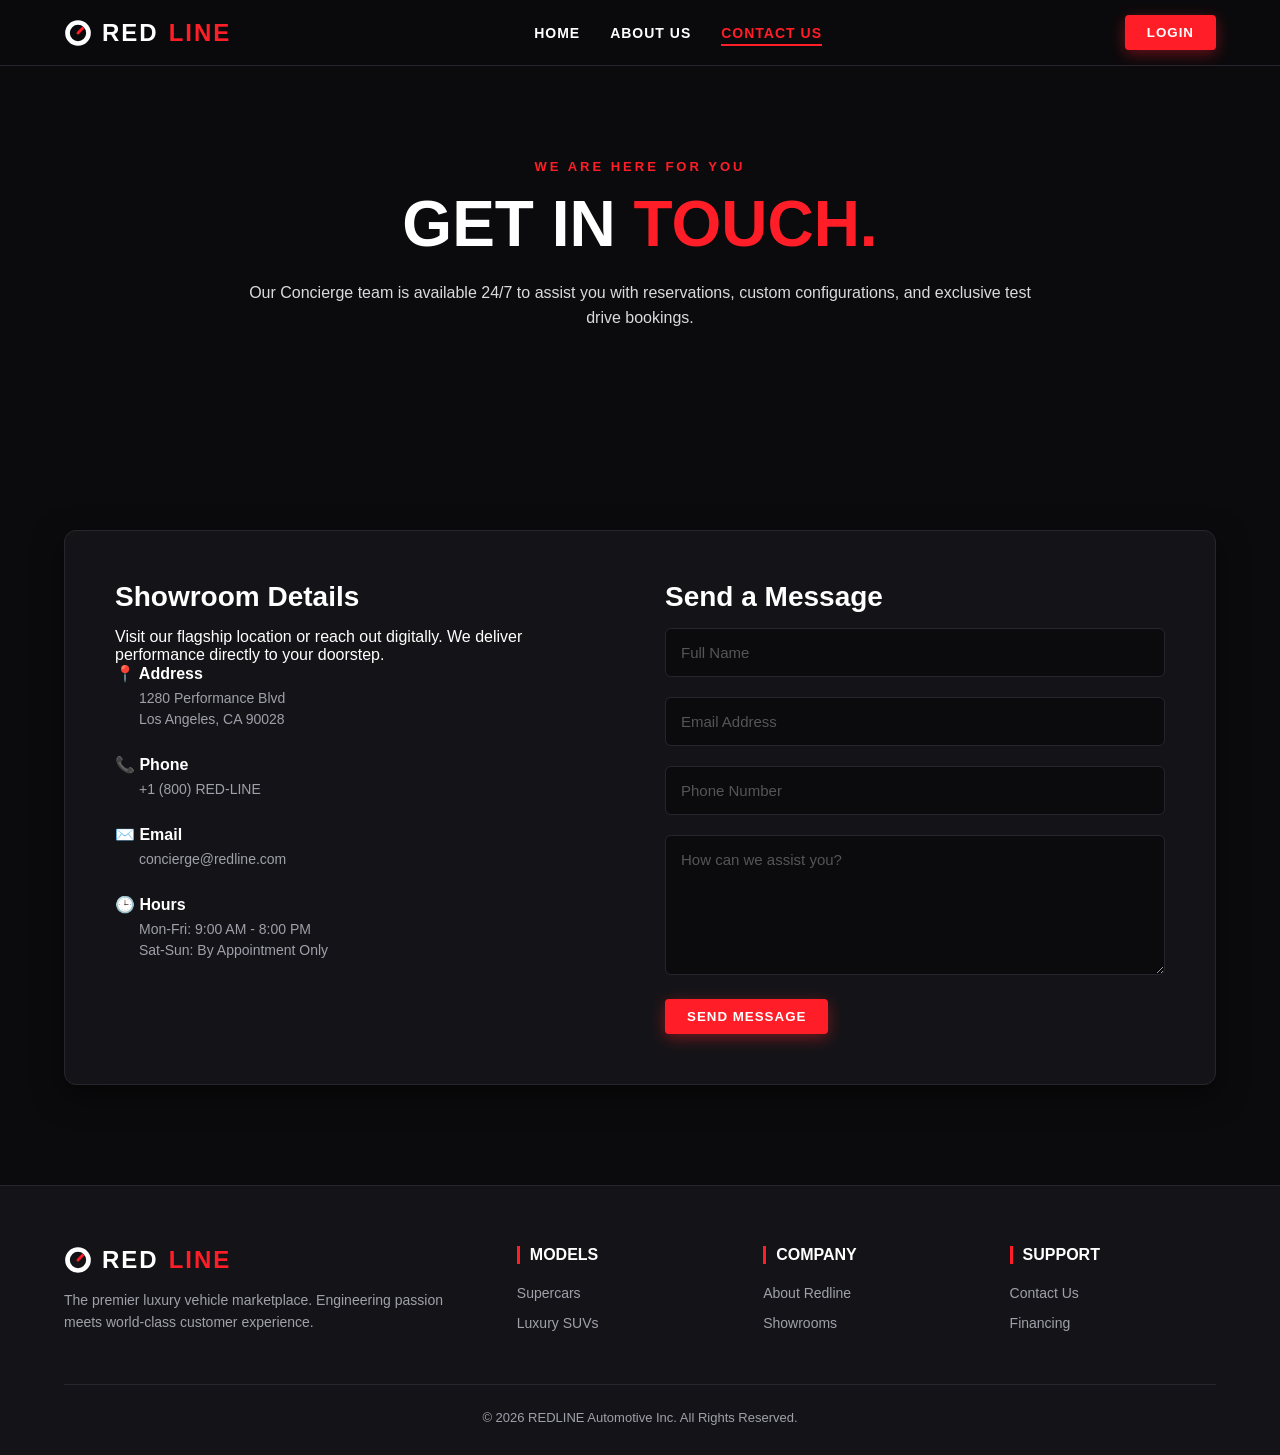
<file: frontend/contact-us.html>
<!DOCTYPE html>
<html lang="en">
<head>
  <meta charset="UTF-8">
  <meta name="viewport" content="width=device-width, initial-scale=1.0">
  <title>Contact REDLINE | Get in Touch</title>
  
  <!-- Linking to your newly named CSS file -->
  <link rel="stylesheet" href="index.css">
</head>
<body>

  <!-- Web Component Header (Loaded from index.js) -->
  <site-header></site-header>

  <!-- HERO SECTION -->
  <section class="hero contact-hero">
    <video autoplay loop muted playsinline class="hero-video">
      <source src="videos/contact-us-hero.mp4" type="video/mp4">
    </video>
    <div class="hero-overlay"></div>

    <div class="hero-content centered-hero">
      <span class="hero-tag">We are here for you</span>
      <h1 class="hero-title">GET IN <span>TOUCH.</span></h1>
      <p class="hero-desc">
        Our Concierge team is available 24/7 to assist you with reservations, custom configurations, and exclusive test drive bookings.
      </p>
    </div>
  </section>

  <!-- CONTACT FORM SECTION -->
  <section class="contact-section">
    <div class="contact-grid">
      
      <!-- Left Side: Information -->
      <div class="contact-info">
        <h3>Showroom Details</h3>
        <p class="contact-subtitle">Visit our flagship location or reach out digitally. We deliver performance directly to your doorstep.</p>
        
        <div class="info-item">
          <strong><span class="icon-red">📍</span> Address</strong>
          <p>1280 Performance Blvd<br>Los Angeles, CA 90028</p>
        </div>
        
        <div class="info-item">
          <strong><span class="icon-red">📞</span> Phone</strong>
          <p>+1 (800) RED-LINE</p>
        </div>
        
        <div class="info-item">
          <strong><span class="icon-red">✉️</span> Email</strong>
          <p>concierge@redline.com</p>
        </div>

        <div class="info-item">
          <strong><span class="icon-red">🕒</span> Hours</strong>
          <p>Mon-Fri: 9:00 AM - 8:00 PM<br>Sat-Sun: By Appointment Only</p>
        </div>
      </div>

      <!-- Right Side: Form -->
      <!-- <div class="contact-form-wrapper">
        <h3>Send a Message</h3>
        <form id="contact-form">
          <div class="form-group">
            <input type="text" class="form-control" placeholder="Full Name" required>
          </div>
          <div class="form-group">
            <input type="email" class="form-control" placeholder="Email Address" required>
          </div>
          <div class="form-group">
            <input type="tel" class="form-control" placeholder="Phone Number">
          </div>
          <div class="form-group">
            <textarea class="form-control" placeholder="How can we assist you?" required></textarea>
          </div>
          <button type="submit" class="btn-red btn-full">Send Message</button>
        </form>
      </div> -->

      <div class="contact-form-wrapper">
    <h3>Send a Message</h3>

    <form id="contact-form">

        <div class="form-group">
            <input
                type="text"
                id="name"
                name="name"
                class="form-control"
                placeholder="Full Name"
                required
            >
        </div>

        <div class="form-group">
            <input
                type="email"
                id="email"
                name="email"
                class="form-control"
                placeholder="Email Address"
                required
            >
        </div>

        <div class="form-group">
            <input
                type="tel"
                id="phone"
                name="phone"
                class="form-control"
                placeholder="Phone Number"
            >
        </div>

        <div class="form-group">
            <textarea
                id="message"
                name="message"
                class="form-control"
                placeholder="How can we assist you?"
                rows="5"
                required
            ></textarea>
        </div>

        <button type="submit" class="btn-red btn-full">
            Send Message
        </button>

    </form>
</div>


    </div>
  </section>

  <!-- Web Component Footer (Loaded from index.js) -->
  <site-footer></site-footer>

  <!-- Toast Notification -->
  <div class="toast" id="toast">Message Notification</div>

  <!-- Linking to your JS file -->
  <script src="index.js"></script>
</body>
</html>
</file>
<file: frontend/index.css>
/* ==========================================================================
   1. BRAND COLORS & GLOBAL STYLES (Black, Red, White)
   ========================================================================== */
:root {
  --bg-black: #0b0b0d;
  --card-black: #141418;
  --brand-red: #ff1e27;
  --brand-red-glow: rgba(255, 30, 39, 0.4);
  --text-white: #ffffff;
  --text-gray: #a0a0aa;
  --border-dark: #26262e;
  --transition-smooth: all 0.3s cubic-bezier(0.4, 0, 0.2, 1);
}

* {
  margin: 0;
  padding: 0;
  box-sizing: border-box;
  font-family: 'Segoe UI', Roboto, Helvetica, Arial, sans-serif;
}

body {
  background-color: var(--bg-black);
  color: var(--text-white);
  overflow-x: hidden;
}

::-webkit-scrollbar { width: 8px; }
::-webkit-scrollbar-track { background: var(--bg-black); }
::-webkit-scrollbar-thumb { background: var(--brand-red); border-radius: 4px; }

@keyframes fadeIn {
  from { opacity: 0; transform: translateY(20px); }
  to { opacity: 1; transform: translateY(0); }
}

/* ==========================================================================
   2. HEADER & NAVIGATION
   ========================================================================== */
header {
  position: fixed;
  top: 0;
  width: 100%;
  z-index: 1000;
  background: rgba(11, 11, 13, 0.9);
  backdrop-filter: blur(12px);
  border-bottom: 1px solid var(--border-dark);
  padding: 15px 5%;
  display: flex;
  justify-content: space-between;
  align-items: center;
}

.logo {
  font-size: 24px;
  font-weight: 900;
  letter-spacing: 2px;
  color: var(--text-white);
  text-decoration: none;
  display: flex;
  align-items: center;
  gap: 10px;
}

.logo-icon {
  width: 28px;
  height: 28px;
  stroke: var(--text-white);
}

.logo span {
  color: var(--brand-red);
}

.nav-links {
  display: flex;
  list-style: none;
  gap: 30px;
}

.nav-links a {
  color: var(--text-white);
  text-decoration: none;
  font-weight: 600;
  font-size: 14px;
  text-transform: uppercase;
  letter-spacing: 1px;
  position: relative;
  padding: 5px 0;
  transition: var(--transition-smooth);
}

.nav-links a::after {
  content: '';
  position: absolute;
  bottom: 0;
  left: 0;
  width: 0%;
  height: 2px;
  background: var(--brand-red);
  transition: var(--transition-smooth);
}

/* Active Nav Link Styling */
.nav-links a:hover, 
.nav-links a.active {
  color: var(--brand-red);
}

.nav-links a:hover::after, 
.nav-links a.active::after {
  width: 100%;
}

.btn-red {
  background: var(--brand-red);
  color: var(--text-white);
  padding: 10px 22px;
  border: none;
  border-radius: 4px;
  font-weight: 700;
  cursor: pointer;
  text-transform: uppercase;
  letter-spacing: 1px;
  transition: var(--transition-smooth);
  box-shadow: 0 4px 15px var(--brand-red-glow);
}

.btn-red:hover {
  background: #e00010;
  transform: translateY(-2px);
  box-shadow: 0 6px 20px var(--brand-red);
}

/* ==========================================================================
   3. HERO SECTION (WITH VIDEO)
   ========================================================================== */
.hero {
  position: relative;
  min-height: 100vh;
  padding: 130px 5% 60px;
  display: flex;
  align-items: center;
  justify-content: space-between;
  overflow: hidden; 
}

.hero-video {
  position: absolute;
  top: 0;
  left: 0;
  width: 100%;
  height: 100%;
  object-fit: cover; 
  z-index: 0;
}

.hero-overlay {
  position: absolute;
  top: 0;
  left: 0;
  width: 100%;
  height: 100%;
  background: linear-gradient(90deg, rgba(11, 11, 13, 0.9) 0%, rgba(11, 11, 13, 0.4) 100%);
  z-index: 1;
}

.hero-content {
  position: relative; 
  z-index: 2;
  max-width: 550px;
  animation: fadeIn 1.5s ease-out;
}

.hero-tag {
  color: var(--brand-red);
  font-weight: 700;
  text-transform: uppercase;
  letter-spacing: 3px;
  font-size: 13px;
  margin-bottom: 15px;
  display: block;
}

.hero-title {
  font-size: 64px; 
  font-weight: 900;
  line-height: 1.1;
  margin-bottom: 20px;
}

.hero-title span {
  color: var(--brand-red);
}

.hero-desc {
  color: rgba(255, 255, 255, 0.85); 
  font-size: 16px;
  line-height: 1.6;
  margin-bottom: 30px;
}

.hero-stats {
  display: flex;
  gap: 30px;
  margin-top: 40px;
  border-top: 1px solid rgba(255, 255, 255, 0.2); 
  padding-top: 20px;
}

.stat-item h3 {
  font-size: 28px;
  color: var(--text-white);
}

.stat-item p {
  color: var(--text-gray);
  font-size: 12px;
  text-transform: uppercase;
}

/* ==========================================================================
   4. SHOWROOM SECTION
   ========================================================================== */
.showroom-section {
  padding: 60px 5% 100px;
  position: relative;
  z-index: 5;
  background-color: var(--bg-black);
}

.section-title {
  text-align: center;
  font-size: 36px;
  font-weight: 800;
  margin-bottom: 10px;
  text-transform: uppercase;
}

.section-subtitle {
  text-align: center;
  color: var(--text-gray);
  margin-bottom: 50px;
}

.showroom-card {
  background: var(--card-black);
  border: 1px solid var(--border-dark);
  border-radius: 12px;
  padding: 40px;
  display: flex;
  gap: 50px;
  align-items: center;
  box-shadow: 0 10px 30px rgba(0,0,0,0.5);
}

.vehicle-display {
  flex: 1.3;
  display: flex;
  flex-direction: column;
  align-items: center;
}

.main-image-container {
  width: 100%;
  height: 320px;
  display: flex;
  align-items: center;
  justify-content: center;
  background: #0f0f12;
  border-radius: 8px;
  border: 1px solid var(--border-dark);
  padding: 20px;
}

.main-image-container svg {
  width: 100%;
  height: 100%;
  transition: all 0.4s ease;
}

.angle-thumbnails {
  display: flex;
  gap: 12px;
  margin-top: 20px;
}

.thumb-btn {
  background: var(--bg-black);
  color: var(--text-white);
  border: 1px solid var(--border-dark);
  border-radius: 6px;
  padding: 10px 18px;
  font-size: 13px;
  font-weight: 600;
  cursor: pointer;
  transition: var(--transition-smooth);
}

.thumb-btn.active, .thumb-btn:hover {
  border-color: var(--brand-red);
  color: var(--brand-red);
  box-shadow: 0 0 10px var(--brand-red-glow);
}

.vehicle-details {
  flex: 1;
}

.badge {
  background: rgba(255, 30, 39, 0.15);
  color: var(--brand-red);
  padding: 6px 12px;
  border-radius: 20px;
  font-size: 12px;
  font-weight: 700;
  text-transform: uppercase;
  display: inline-block;
  margin-bottom: 15px;
  border: 1px solid var(--brand-red);
}

.vehicle-details h2 {
  font-size: 38px;
  font-weight: 800;
  margin-bottom: 10px;
}

.price-tag {
  font-size: 28px;
  color: var(--brand-red);
  font-weight: 800;
  margin-bottom: 25px;
}

.color-section-title {
  font-size: 14px;
  text-transform: uppercase;
  color: var(--text-gray);
  margin-bottom: 12px;
}

.color-swatches {
  display: flex;
  gap: 15px;
  margin-bottom: 30px;
}

.color-dot {
  width: 38px;
  height: 38px;
  border-radius: 50%;
  cursor: pointer;
  border: 3px solid var(--border-dark);
  transition: var(--transition-smooth);
}

.color-dot.active {
  border-color: var(--text-white);
  transform: scale(1.15);
  box-shadow: 0 0 15px var(--brand-red-glow);
}

.specs-grid {
  display: grid;
  grid-template-columns: repeat(2, 1fr);
  gap: 15px;
  margin-bottom: 30px;
}

.spec-box {
  background: var(--bg-black);
  padding: 12px 15px;
  border-radius: 6px;
  border: 1px solid var(--border-dark);
}

.spec-box span {
  display: block;
  color: var(--text-gray);
  font-size: 11px;
  text-transform: uppercase;
}

.spec-box strong {
  font-size: 15px;
  color: var(--text-white);
}

/* ==========================================================================
   5. FOOTER & TOAST
   ========================================================================== */
footer {
  background: var(--card-black);
  border-top: 1px solid var(--border-dark);
  padding: 60px 5% 30px;
}

.footer-grid {
  display: grid;
  grid-template-columns: 2fr repeat(3, 1fr);
  gap: 40px;
  margin-bottom: 40px;
}

.footer-brand p {
  color: var(--text-gray);
  font-size: 14px;
  margin-top: 15px;
  line-height: 1.6;
}

.footer-col h4 {
  color: var(--text-white);
  font-size: 16px;
  margin-bottom: 20px;
  text-transform: uppercase;
  border-left: 3px solid var(--brand-red);
  padding-left: 10px;
}

.footer-col ul {
  list-style: none;
}

.footer-col ul li {
  margin-bottom: 12px;
}

.footer-col ul li a {
  color: var(--text-gray);
  text-decoration: none;
  font-size: 14px;
  transition: var(--transition-smooth);
}

.footer-col ul li a:hover {
  color: var(--brand-red);
  padding-left: 5px;
}

.footer-bottom {
  border-top: 1px solid var(--border-dark);
  padding-top: 25px;
  text-align: center;
  color: var(--text-gray);
  font-size: 13px;
}

.toast {
  position: fixed;
  bottom: 30px;
  right: 30px;
  background: var(--brand-red);
  color: var(--text-white);
  padding: 15px 25px;
  border-radius: 6px;
  font-weight: 700;
  box-shadow: 0 5px 20px rgba(0,0,0,0.5);
  transform: translateY(100px);
  opacity: 0;
  transition: var(--transition-smooth);
  z-index: 2000;
}

.toast.show {
  transform: translateY(0);
  opacity: 1;
}

/* ==========================================================================
   6. CONTACT PAGE SPECIFIC STYLES
   ========================================================================== */
.contact-hero {
  min-height: 50vh;
  display: flex;
  justify-content: center;
  align-items: center;
}

.contact-section {
  padding: 80px 5% 100px;
  background-color: var(--bg-black);
}

.contact-grid {
  display: grid;
  grid-template-columns: 1fr 1fr;
  gap: 50px;
  background: var(--card-black);
  padding: 50px;
  border-radius: 12px;
  border: 1px solid var(--border-dark);
  box-shadow: 0 10px 30px rgba(0,0,0,0.5);
  max-width: 1200px;
  margin: 0 auto;
}

.contact-info h3, .contact-form-wrapper h3 {
  font-size: 28px;
  margin-bottom: 15px;
  color: var(--text-white);
}

.info-item {
  margin-bottom: 25px;
}

.info-item strong {
  display: block;
  font-size: 16px;
  margin-bottom: 5px;
  color: var(--text-white);
}

.info-item p {
  color: var(--text-gray);
  line-height: 1.5;
  font-size: 14px;
  margin-left: 24px;
}

.form-group {
  margin-bottom: 20px;
}

.form-control {
  width: 100%;
  padding: 15px;
  background: var(--bg-black);
  border: 1px solid var(--border-dark);
  color: var(--text-white);
  border-radius: 6px;
  font-size: 15px;
  transition: var(--transition-smooth);
}

.form-control::placeholder {
  color: #555;
}

.form-control:focus {
  border-color: var(--brand-red);
  outline: none;
  box-shadow: 0 0 10px var(--brand-red-glow);
}

textarea.form-control {
  resize: vertical;
  min-height: 140px;
}

/* ==========================================================================
   7. ABOUT US & SHARED SUB-PAGE STYLES
   ========================================================================== */

/* Fix: Perfectly centers the text in the Hero for About & Contact pages */
.centered-hero {
  text-align: center;
  margin: 0 auto;
  max-width: 800px;
  display: flex;
  flex-direction: column;
  align-items: center;
}

/* About Section Layout Fixes */
.about-section {
  padding: 120px 5%;
  background-color: var(--bg-black);
  position: relative;
  z-index: 5; /* Ensures it sits properly above the video background */
}

.about-container {
  max-width: 1200px;
  margin: 0 auto;
}

.about-story {
  text-align: center;
  margin-bottom: 80px;
  padding: 0 20px;
}

.about-story .section-title {
  font-size: 36px;
  font-weight: 800;
  margin-bottom: 30px;
  text-transform: uppercase;
  color: var(--text-white);
}

.about-text {
  color: var(--text-gray);
  font-size: 18px;
  line-height: 1.8;
  margin-bottom: 20px;
  max-width: 800px;
  margin-left: auto;
  margin-right: auto;
}

/* Values Grid Layout */
.values-grid {
  display: grid;
  grid-template-columns: repeat(3, 1fr);
  gap: 40px; /* Increased gap for better breathing room */
}

.value-card {
  background: var(--card-black);
  padding: 50px 30px; /* Made the cards slightly taller */
  border-radius: 12px;
  border: 1px solid var(--border-dark);
  text-align: center;
  transition: var(--transition-smooth);
}

.value-card:hover {
  border-color: var(--brand-red);
  transform: translateY(-8px); /* Slightly stronger hover bounce */
  box-shadow: 0 15px 30px rgba(255, 30, 39, 0.15);
}

.value-icon {
  font-size: 45px;
  margin-bottom: 20px;
  display: inline-block;
}

.value-card h3 {
  color: var(--text-white);
  font-size: 22px;
  margin-bottom: 15px;
  text-transform: uppercase;
  letter-spacing: 1px;
}

.value-card p {
  color: var(--text-gray);
  font-size: 15px;
  line-height: 1.6;
}

/* Responsive fix for Mobile */
@media (max-width: 992px) {
  .values-grid {
    grid-template-columns: 1fr 1fr;
  }
}

@media (max-width: 768px) {
  .values-grid {
    grid-template-columns: 1fr;
  }
  .about-story .section-title {
    font-size: 28px;
  }
  .about-text {
    font-size: 16px;
  }
}

/* Responsive Styles */
@media (max-width: 992px) {
  .hero { flex-direction: column; text-align: center; }
  .hero-overlay { background: rgba(11, 11, 13, 0.7); }
  .showroom-card { flex-direction: column; }
  .footer-grid { grid-template-columns: 1fr 1fr; }
  .nav-links { display: none; }
}

@media (max-width: 768px) {
  .contact-grid {
    grid-template-columns: 1fr;
    padding: 30px 20px;
  }
}
</file>
